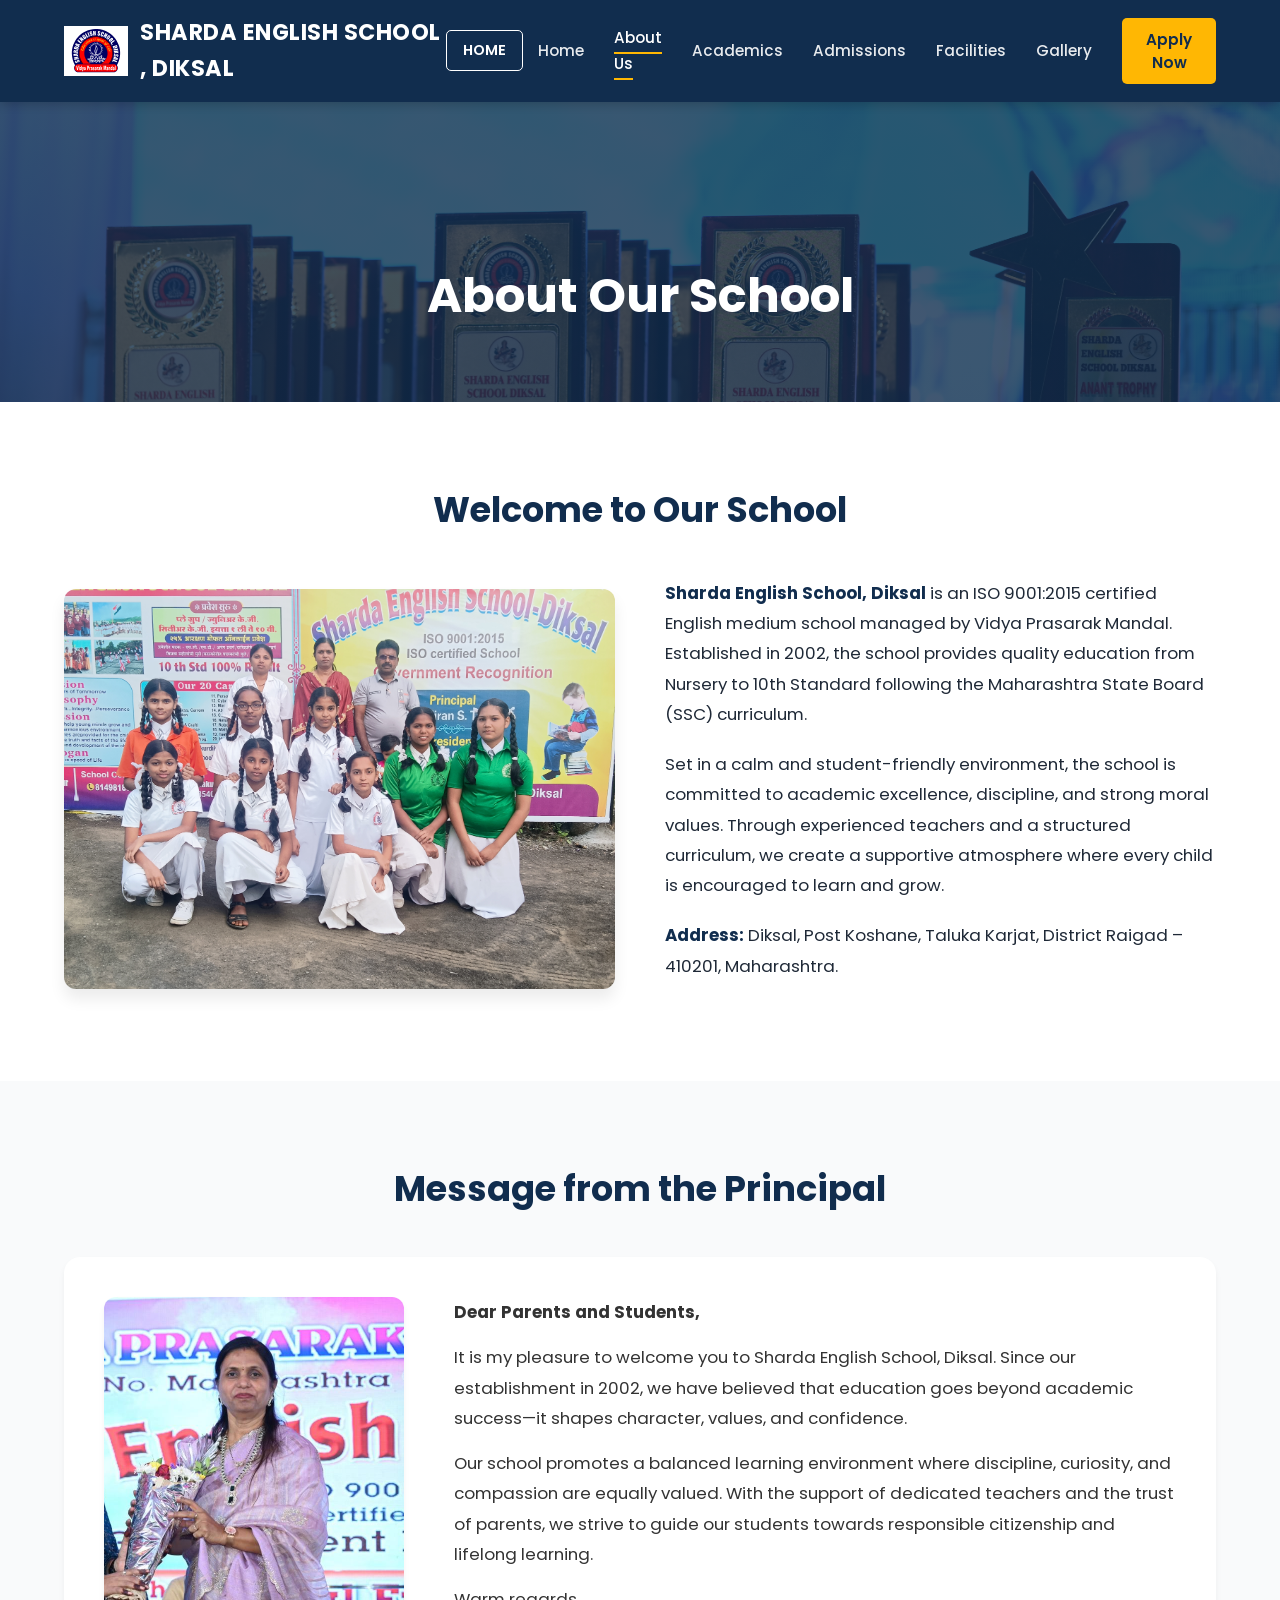
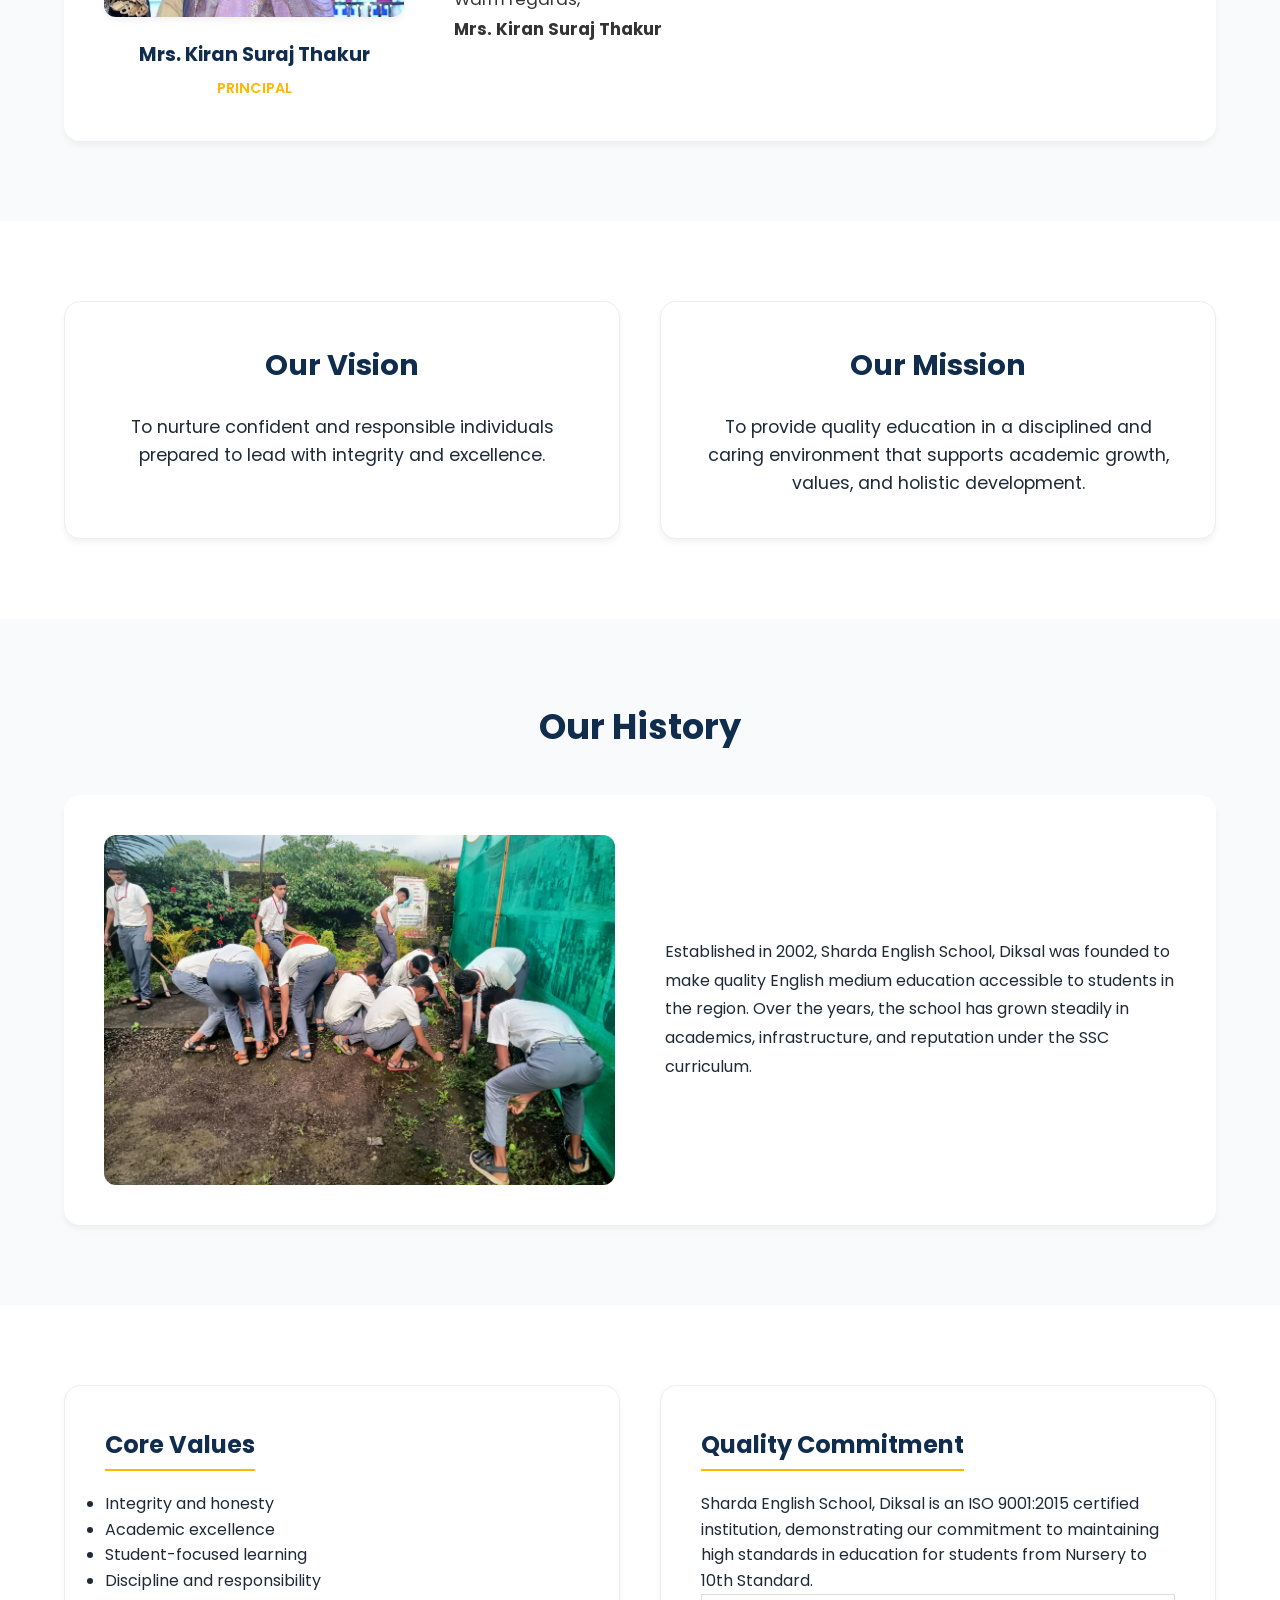
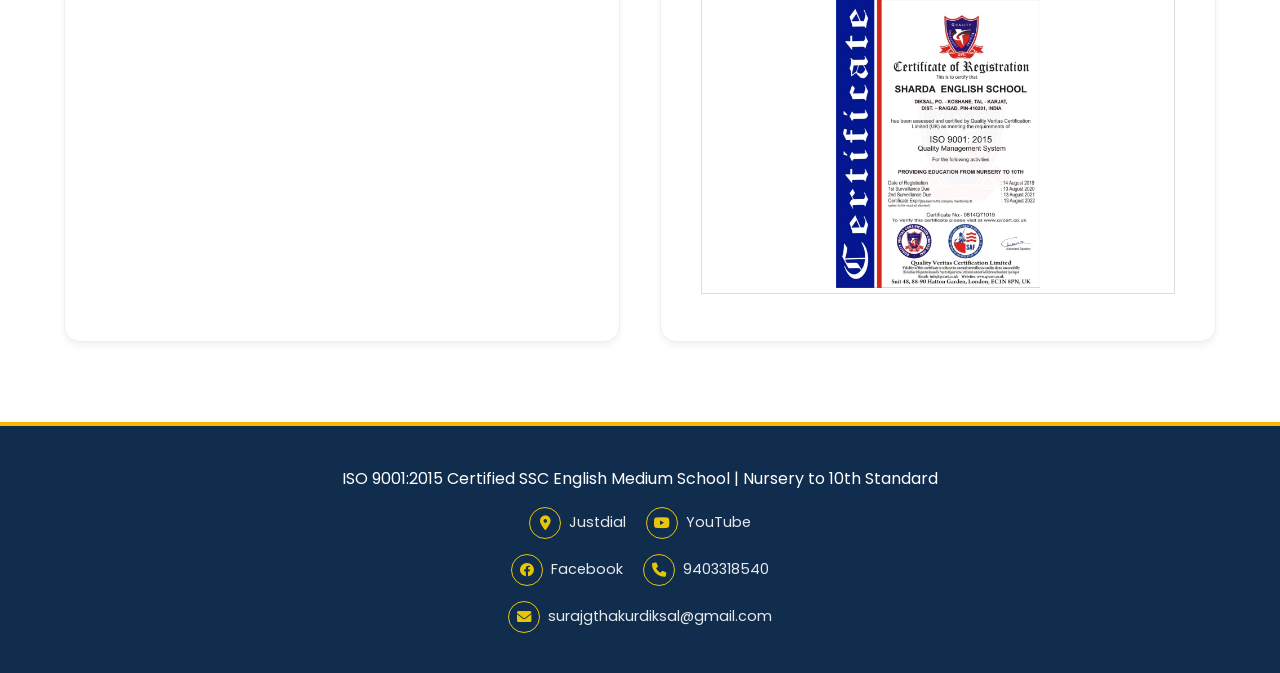
<file: about.html>
<!DOCTYPE html>
<html lang="en">

<head>
  <meta charset="UTF-8">
  <title>About Us | School Name</title>
  <meta name="viewport" content="width=device-width, initial-scale=1.0">

  <link href="https://fonts.googleapis.com/css2?family=Poppins:wght@300;400;500;600;700&display=swap" rel="stylesheet">
  <link rel="stylesheet" href="https://cdnjs.cloudflare.com/ajax/libs/font-awesome/6.0.0/css/all.min.css">
  <link rel="stylesheet" href="css/main.css">
  <link rel="stylesheet" href="css/about.css">
</head>

<body>

  <!-- NAVBAR -->
  <header class="navbar">
    <div class="nav-container">
      <a href="index.html" class="logo-container">
        <img src="images/schoollogo.svg" alt="Sharda English School Diksal" class="school-logo">
        <span>Sharda English School , Diksal</span>
      </a>

      <a href="index.html" class="mobile-home-btn" style="color:white; padding: left 10px; " ;>HOME</a>
      <button class="hamburger" onclick="toggleMenu()">☰</button>

      <ul class="nav-links">
        <li><a href="index.html">Home</a></li>
        <li><a href="about.html" class="active">About Us</a></li>
        <li><a href="index.html#academics">Academics</a></li>
        <li><a href="index.html#admissions">Admissions</a></li>
        <li><a href="index.html#facilities">Facilities</a></li>
        <li><a href="index.html#gallery">Gallery</a></li>
        <li><button class="apply-btn">Apply Now</button></li>
      </ul>
    </div>
  </header>

  <!-- HERO -->
  <section class="hero">
    <div class="hero-overlay"></div>
    <div class="hero-content">
      <h1>About Our School</h1>
      <!-- <p>Home / About Us</p> -->
    </div>
  </section>

  <!-- WELCOME -->
  <section class="welcome">
    <h2>Welcome to Our School</h2>

    <div class="welcome-box">
      <img src="images/welcome-students.jpg" alt="Students">
      <div class="welcome-text">
        <p><strong>Sharda English School, Diksal</strong> is an ISO 9001:2015 certified English medium school managed by
          Vidya Prasarak Mandal. Established in 2002, the school provides quality education from Nursery to 10th
          Standard following the Maharashtra State Board (SSC) curriculum.</p>

        <p>Set in a calm and student-friendly environment, the school is committed to academic excellence, discipline,
          and strong moral values. Through experienced teachers and a structured curriculum, we create a supportive
          atmosphere where every child is encouraged to learn and grow.</p>

        <p><strong>Address:</strong> Diksal, Post Koshane, Taluka Karjat, District Raigad – 410201, Maharashtra.</p>
      </div>
    </div>
  </section>

  <!-- PRINCIPAL MESSAGE -->
  <section class="principal">
    <h2>Message from the Principal</h2>

    <div class="principal-box">
      <div class="principal-card">
        <img src="images/principal-new.png" alt="Principal">
        <h4>Mrs. Kiran Suraj Thakur</h4>
        <span>Principal</span>
      </div>

      <div class="principal-text">
        <p><strong>Dear Parents and Students,</strong></p>
        <p>It is my pleasure to welcome you to Sharda English School, Diksal. Since our establishment in 2002, we have
          believed that education goes beyond academic success—it shapes character, values, and confidence.</p>
        <p>Our school promotes a balanced learning environment where discipline, curiosity, and compassion are equally
          valued. With the support of dedicated teachers and the trust of parents, we strive to guide our students
          towards responsible citizenship and lifelong learning.</p>
        <p style="margin-top: 15px;">Warm regards,<br><strong>Mrs. Kiran Suraj Thakur</strong></p>
      </div>
    </div>
  </section>

  <!-- VISION & MISSION -->
  <section class="vision-mission">
    <div class="vm">
      <h3>Our Vision</h3>
      <p>To nurture confident and responsible individuals prepared to lead with integrity and excellence.</p>
    </div>

    <div class="vm">
      <h3>Our Mission</h3>
      <p>To provide quality education in a disciplined and caring environment that supports academic growth, values, and
        holistic development.</p>
    </div>
  </section>

  <!-- HISTORY -->
  <section class="history">
    <h2>Our History</h2>

    <div class="history-box">
      <img src="images/school-building.jpg">
      <p style="line-height: 1.8; color: var(--text-dark);">Established in 2002, Sharda English School, Diksal was
        founded to make quality English medium education accessible to students in the region. Over the years, the
        school has grown steadily in academics, infrastructure, and reputation under the SSC curriculum.</p>
    </div>
  </section>

  <!-- CORE VALUES & AWARDS -->
  <section class="bottom">
    <div class="core">
      <h3>Core Values</h3>
      <ul>
        <li>Integrity and honesty</li>
        <li>Academic excellence</li>
        <li>Student-focused learning</li>
        <li>Discipline and responsibility</li>
      </ul>
    </div>

    <div class="awards">
      <h3>Quality Commitment</h3>
      <p>Sharda English School, Diksal is an ISO 9001:2015 certified institution, demonstrating our commitment to
        maintaining high standards in education for students from Nursery to 10th Standard.</p>
      <img src="images/iso_certificate.jpg" alt="ISO 9001:2015 Certificate"
        style="max-width: 100%; border: 1px solid #ddd; padding: 5px;">
    </div>
  </section>

  <!-- FOOTER -->
  <footer class="footer">
    <div class="footer-content">
      <p>ISO 9001:2015 Certified SSC English Medium School | Nursery to 10th Standard</p>
      <div class="footer-links">
        <div class="footer-row">
          <a href="https://jsdl.in/RSL-JII1770039966" target="_blank"><i class="fas fa-map-marker-alt"></i> Justdial</a>
          <a href="https://youtube.com/@shardaenglishschool8920?si=-Byb9nrodsXPXtr6" target="_blank"><i
              class="fab fa-youtube"></i> YouTube</a>
        </div>
        <div class="footer-row">
          <a href="https://www.facebook.com/suraj.thakur.444874?locale=en_GB" target="_blank"><i
              class="fab fa-facebook"></i> Facebook</a>
          <a href="tel:9403318540"><i class="fas fa-phone"></i> 9403318540</a>
        </div>
        <div class="footer-row">
          <a href="mailto:surajgthakurdiksal@gmail.com"><i class="fas fa-envelope"></i> surajgthakurdiksal@gmail.com</a>
        </div>
      </div>
    </div>
  </footer>

  <script src="js/main.js"></script>
</body>

</html>
</file>
<file: css/main.css>
/* =========================================
   msg: Premium School Template Redesign
   ========================================= */

:root {
  /* COLORS */
  --primary: #112d4e;
  /* Deep Navy Blue */
  --accent: #ffb703;
  /* Golden Yellow */
  --accent-hover: #e0a302;
  --secondary: #3f72af;
  /* Lighter Blue */
  --text-dark: #1f2937;
  --text-light: #6b7280;
  --bg-light: #f9fafb;
  --white: #ffffff;

  /* SHADOWS */
  --shadow-sm: 0 4px 6px rgba(0, 0, 0, 0.05);
  --shadow-md: 0 10px 15px rgba(0, 0, 0, 0.08);

  /* SPACING */
  --container-width: 90%;
  --max-width: 1200px;
}

* {
  margin: 0;
  padding: 0;
  box-sizing: border-box;
  font-family: 'Poppins', sans-serif;
}

body {
  background: var(--white);
  color: var(--text-dark);
  line-height: 1.6;
}

/* NAVBAR */
/* =========================================
   NAVBAR
   ========================================= */
.navbar {
  background: var(--primary);
  padding: 15px 0;
  position: sticky;
  top: 0;
  z-index: 1000;
  box-shadow: 0 2px 10px rgba(0, 0, 0, 0.2);
}

.nav-container {
  width: var(--container-width);
  max-width: var(--max-width);
  margin: auto;
  display: flex;
  justify-content: space-between;
  align-items: center;
}

/* Logo & Links */
.logo-container {
  display: flex;
  align-items: center;
  text-decoration: none;
  color: var(--white);
  gap: 12px;
}

.logo-container span {
  font-size: 1.4rem;
  font-weight: 700;
  text-transform: uppercase;
  letter-spacing: 0.5px;
}

.school-logo {
  height: 50px;
  width: auto;
  object-fit: contain;
}

.nav-links {
  list-style: none;
  display: flex;
  gap: 30px;
  align-items: center;
}

.nav-links a {
  text-decoration: none;
  color: rgba(255, 255, 255, 0.9);
  font-weight: 500;
  font-size: 0.95rem;
  transition: all 0.3s;
  padding-bottom: 4px;
  border-bottom: 2px solid transparent;
}

.nav-links a:hover,
.nav-links a.active {
  color: var(--white);
  border-bottom-color: var(--accent);
  opacity: 1;
}

.apply-btn {
  background: var(--accent);
  color: var(--primary);
  border: none;
  padding: 10px 24px;
  border-radius: 5px;
  font-weight: 600;
  font-size: 0.95rem;
  cursor: pointer;
  transition: background 0.3s;
}

.apply-btn:hover {
  background: var(--accent-hover);
}

/* ===== UPDATED HERO SECTION ===== */
/* =========================================
   HERO SECTION
   ========================================= */
.hero {
  position: relative;
  width: 100%;
  height: 85vh;
  display: flex;
  align-items: center;
  justify-content: center;
  text-align: center;
  color: var(--white);
  background:
    linear-gradient(rgba(17, 45, 78, 0.7), rgba(17, 45, 78, 0.6)),
    url("../images/hero-bg.jpg");
  background-size: cover;
  background-position: center 30%;
  background-repeat: no-repeat;
}

.hero-content {
  width: 90%;
  max-width: 900px;
  z-index: 2;
}

.hero-text h1 {
  font-size: 3.5rem;
  line-height: 1.2;
  margin-bottom: 20px;
  font-weight: 700;
  text-shadow: 0 2px 10px rgba(0, 0, 0, 0.5);
}

.hero-text p {
  font-size: 1.25rem;
  margin-bottom: 30px;
  opacity: 0.95;
  font-weight: 300;
}

.hero-actions {
  display: flex;
  gap: 20px;
  justify-content: center;
}

/* BUTTONS */
.primary-btn {
  background: var(--accent);
  color: var(--primary);
  padding: 14px 30px;
  border: none;
  border-radius: 5px;
  font-weight: 600;
  cursor: pointer;
  font-size: 1rem;
  transition: transform 0.2s;
}

.primary-btn:hover {
  transform: translateY(-2px);
}

.secondary-btn {
  background: transparent;
  color: var(--white);
  padding: 14px 30px;
  border: 2px solid var(--white);
  border-radius: 5px;
  font-weight: 600;
  cursor: pointer;
  font-size: 1rem;
  transition: background 0.3s;
}

.secondary-btn:hover {
  background: rgba(255, 255, 255, 0.1);
}

/* HIGHLIGHTS */
/* HIGHLIGHTS */
.highlights {
  background: var(--white);
  display: flex;
  justify-content: center;
  gap: 50px;
  padding: 25px 0;
  border-bottom: 1px solid #e5e7eb;
}

.highlight-item {
  font-weight: 600;
  color: var(--primary);
  display: flex;
  align-items: center;
  gap: 8px;
  font-size: 0.95rem;
}

/* =========================================
   ABOUT ("About Our School" Redesign)
   ========================================= */
.about {
  padding: 80px 0;
  background: var(--white);
}

.about-card {
  width: var(--container-width);
  max-width: var(--max-width);
  margin: auto;
  box-shadow: none;
  background: transparent;
  display: grid;
  grid-template-columns: 1fr 1fr;
  gap: 50px;
  align-items: center;
}

/* Image Reset */
.about-card img {
  width: 100%;
  height: 400px;
  object-fit: cover;
  border-radius: 12px;
  box-shadow: var(--shadow-md);
}

.about-text {
  padding: 0;
}

.about-text h2 {
  color: var(--primary);
  font-size: 2.2rem;
  margin-bottom: 20px;
  position: relative;
  display: inline-block;
}

.about-text h2::after {
  content: '';
  display: block;
  width: 60px;
  height: 4px;
  background: var(--accent);
  margin-top: 8px;
  border-radius: 2px;
}

.about-text ul {
  list-style: none;
  padding: 0;
  margin: 25px 0;
}

.about-text ul li {
  position: relative;
  padding-left: 25px;
  margin-bottom: 12px;
  color: var(--text-dark);
}

.about-text ul li::before {
  content: '•';
  color: var(--accent);
  font-weight: bold;
  font-size: 1.5rem;
  position: absolute;
  left: 0;
  top: -5px;
}

.primary-btn.small {
  padding: 10px 24px;
  font-size: 0.9rem;
}

/* ACADEMICS */
/* ACADEMICS */
.academics {
  text-align: center;
  padding: 80px 0;
  background: var(--bg-light);
}

.academics h2 {
  color: var(--primary);
  margin-bottom: 40px;
  font-size: 2.2rem;
  font-weight: 700;
}

.academic-grid {
  width: var(--container-width);
  max-width: var(--max-width);
  margin: auto;
  display: grid;
  grid-template-columns: repeat(auto-fit, minmax(300px, 1fr));
  gap: 30px;
}

.academic-card {
  background: var(--white);
  border-radius: 16px;
  overflow: hidden;
  box-shadow: var(--shadow-sm);
  transition: transform 0.3s, box-shadow 0.3s;
  border: 1px solid #eee;
  display: flex;
  flex-direction: column;
}

.academic-card:hover {
  transform: translateY(-5px);
  box-shadow: var(--shadow-md);
}

/* Colored Headers for Cards */
.card-header {
  padding: 20px;
  color: var(--white);
  text-align: left;
}

.card-header h3 {
  font-size: 1.4rem;
  margin-bottom: 5px;
}

.card-header p {
  opacity: 0.9;
  font-size: 0.9rem;
  font-weight: 500;
}

/* Background Image Cards (No Overlay/Effect) */
.academic-card {
  position: relative;
  overflow: hidden;
  color: var(--text-dark);
  border: 1px solid #e5e7eb;
  background: #fff;
  border-radius: 12px;
  box-shadow: 0 4px 6px -1px rgba(0, 0, 0, 0.1), 0 2px 4px -1px rgba(0, 0, 0, 0.06);
  /* Grey Shadow */
  display: flex;
  flex-direction: column;
}

/* Ensure text is white */
.academic-card h3,
.academic-card p,
.academic-card li {
  color: var(--text-dark) !important;
  text-shadow: none;
}

/* Remove solid headers */
.green-header,
.orange-header,
.blue-header,
.yellow-header {
  background: transparent !important;
  border-bottom: none;
}

/* Specific images directly on card */
/* Specific colors for text-only style */
/* Specific colors removed for white card style */
.card-preprimary,
.card-primary,
.card-middle,
.card-secondary {
  background: #fff;
  border-color: #e5e7eb;
}

/* Replaced Yellow with Blue for template match */

.card-body {
  padding: 15px;
  text-align: left;
  flex-grow: 1;
  display: flex;
  flex-direction: column;
}

.card-body ul {
  list-style: none;
  padding: 0;
  margin-bottom: 20px;
  flex-grow: 1;
}

.card-body li {
  margin-bottom: 10px;
  padding-left: 20px;
  position: relative;
  font-size: 0.95rem;
  color: var(--text-dark);
}

.card-body li::before {
  content: '•';
  color: var(--secondary);
  font-weight: bold;
  position: absolute;
  left: 0;
}

.card-btn {
  width: 100%;
  padding: 12px;
  background: var(--primary);
  margin-top: auto;
  /* Push to bottom */
  color: var(--white);
  border: none;
  border-radius: 6px;
  font-weight: 600;
  cursor: pointer;
  transition: background 0.3s;
}

.card-btn:hover {
  background: #0d2138;
}

/* FACILITIES */
.facilities {
  padding: 80px 0;
  background: var(--white);
  text-align: center;
}

.facilities h2 {
  color: var(--primary);
  margin-bottom: 40px;
  font-size: 2.2rem;
}

.facility-grid {
  width: var(--container-width);
  max-width: var(--max-width);
  margin: auto;
  display: grid;
  grid-template-columns: repeat(auto-fit, minmax(300px, 1fr));
  gap: 30px;
}

.facility-card {
  background: var(--white);
  padding: 15px;
  border-radius: 12px;
  border: 1px solid #f0f0f0;
  box-shadow: var(--shadow-sm);
  transition: transform 0.3s;
  text-align: center;
}

.facility-card:hover {
  transform: translateY(-5px);
  box-shadow: var(--shadow-md);
  border-color: var(--accent);
}

.facility-card img {
  width: 100%;
  height: 200px;
  /* Fixed height for uniformity */
  object-fit: cover;
  /* Crop to fit */
  border-radius: 8px;
  margin-bottom: 15px;
}

.facility-card h3 {
  font-size: 1.1rem;
  color: var(--primary);
  margin-bottom: 5px;
}

/* ADMISSION BANNER */
.admission-banner {
  background: linear-gradient(90deg, #ffc107, #ffca2c);
  /* Golden Gradient */
  text-align: center;
  padding: 60px 20px;
  margin: 0;
  /* Full width band */
}

.admission-banner h2 {
  color: var(--primary);
  font-size: 2rem;
  margin-bottom: 15px;
}

.admission-banner p {
  color: #3e2c00;
  font-weight: 500;
  margin-bottom: 25px;
}

.banner-actions {
  display: flex;
  justify-content: center;
  gap: 20px;
}

.banner-btn-primary {
  background: var(--primary);
  color: var(--white);
  padding: 12px 30px;
  border: none;
  border-radius: 6px;
  font-weight: 600;
  cursor: pointer;
}

.banner-btn-secondary {
  background: var(--white);
  color: var(--primary);
  padding: 12px 30px;
  border: none;
  border-radius: 6px;
  font-weight: 600;
  cursor: pointer;
}

/* EVENTS */
.events {
  padding: 80px 0;
  background: var(--bg-light);
  text-align: center;
}

.events h2 {
  color: var(--primary);
  margin-bottom: 40px;
  font-size: 2.2rem;
}

.event-grid {
  width: var(--container-width);
  max-width: var(--max-width);
  margin: 30px auto;
  display: grid;
  grid-template-columns: repeat(auto-fit, minmax(300px, 1fr));
  gap: 30px;
}

.event-grid img {
  width: 100%;
  height: 220px;
  object-fit: cover;
  border-radius: 12px;
  box-shadow: var(--shadow-md);
  transition: transform 0.3s;
}

.event-grid img:hover {
  transform: scale(1.02);
}

/* LOCATION & VIDEO SECTION */
.location-video-section {
  padding: 80px 0;
  background: var(--bg-light);
}

.lv-container {
  width: var(--container-width);
  max-width: var(--max-width);
  margin: auto;
  display: grid;
  grid-template-columns: 1fr 1fr;
  gap: 50px;
}

.lv-box {
  background: var(--white);
  padding: 30px;
  border-radius: 16px;
  box-shadow: var(--shadow-sm);
  text-align: center;
}

.lv-box h2 {
  color: var(--primary);
  margin-bottom: 20px;
  font-size: 2rem;
}

.video-wrapper,
.map-wrapper {
  position: relative;
  width: 100%;
  height: 0;
  padding-bottom: 56.25%;
  /* 16:9 Aspect Ratio */
  overflow: hidden;
  border-radius: 12px;
  margin-bottom: 20px;
  box-shadow: var(--shadow-sm);
}

.video-wrapper iframe,
.map-wrapper iframe {
  position: absolute;
  top: 0;
  left: 0;
  width: 100%;
  height: 100%;
}

.lv-box p {
  color: var(--text-dark);
}

.location-details {
  text-align: left;
  margin-top: 15px;
  padding: 15px;
  background: #f8fafc;
  border-radius: 8px;
  border-left: 4px solid var(--accent);
}

.location-details p {
  margin-bottom: 5px;
}

@media(max-width: 900px) {
  .lv-container {
    grid-template-columns: 1fr;
  }
}

/* FOOTER */
.footer {
  background: var(--primary);
  color: var(--white);
  text-align: center;
  padding: 40px 20px;
  margin-top: 0;
  border-top: 4px solid var(--accent);
}

.footer-links {
  display: flex;
  flex-direction: column;
  gap: 15px;
  margin-top: 15px;
  align-items: center;
}

.footer-row {
  display: flex;
  gap: 20px;
  justify-content: center;
  flex-wrap: wrap;
}

.footer-links a {
  color: var(--white);
  text-decoration: none;
  font-size: 0.9rem;
  display: flex;
  align-items: center;
  gap: 8px;
  opacity: 0.9;
  transition: opacity 0.3s;
}

.footer-links a:hover {
  opacity: 1;
  text-decoration: none;
}

.footer-links i {
  display: inline-flex;
  align-items: center;
  justify-content: center;
  width: 32px;
  height: 32px;
  border: 1px solid #ffd700;
  /* Yellow Border */
  border-radius: 50%;
  /* Circular */
  color: #ffd700;
  /* Yellow Icon */
  font-size: 0.9rem;
  transition: all 0.3s ease;
}

.footer-links a:hover i {
  background: #ffd700;
  color: var(--primary);
  /* Text color on hover */
}



/* =========================================
   RESPONSIVE STYLES
   ========================================= */
@media (max-width: 900px) {
  .hero-text h1 {
    font-size: 2.8rem;
  }

  .lv-container {
    grid-template-columns: 1fr;
  }
}

@media (max-width: 768px) {

  /* Navbar */
  /* Navbar */
  .hamburger {
    display: none;
  }

  .nav-links {
    display: flex;
    /* Always visible */
    position: static;
    /* In flow */
    flex-direction: row;
    /* Horizontal */
    width: auto;
    background: transparent;
    padding: 0;
    box-shadow: none;
    gap: 0;
  }

  /* Remove absolute positioning logic */
  .nav-links.show {
    display: flex;
  }

  .nav-links li {
    margin: 15px 0;
    width: 100%;
  }

  /* Hide all links except About Us on mobile */
  .nav-links li:not(.nav-about) {
    display: none;
  }

  /* Force About Us to be visible */
  .nav-links li.nav-about {
    display: block !important;
  }

  .nav-links a {
    display: block;
    width: auto;
    padding: 10px;
    color: var(--white);
    white-space: nowrap;
    /* Prevent separate lines */
  }

  /* Highlights: Show only first item (SSC Board) */
  .highlights .highlight-item:nth-child(n+2) {
    display: none;
  }

  /* Adjust Logo Text for Mobile */
  .logo-container span {
    font-size: 0.9rem;
    line-height: 1.2;
    max-width: 150px;
  }

  .school-logo {
    height: 40px;
  }

  /* Hero */
  .hero {
    height: auto;
    min-height: 60vh;
    padding: 80px 0;
    background-position: center;
  }

  .hero-text h1 {
    font-size: 2.2rem;
  }

  .hero-text p {
    font-size: 1rem;
  }

  .hero-actions {
    flex-direction: column;
    gap: 15px;
    padding: 0 20px;
  }

  /* Sections Global */
  .about,
  .academics,
  .facilities,
  .events,
  .location-video-section {
    padding: 50px 0;
  }

  /* Grids */
  .about-card,
  .detail-box,
  .process,
  .admission-banner .banner-actions {
    grid-template-columns: 1fr;
    flex-direction: column;
    text-align: center;
  }

  .about-card {
    display: flex;
    flex-direction: column;
    gap: 30px;
  }

  .about-text h2::after {
    margin: 8px auto 0;
    /* Center the underline */
  }

  /* Highlights Strip */
  .highlights {
    flex-direction: column;
    align-items: center;
    gap: 20px;
    padding: 30px 20px;
    text-align: center;
  }

  /* Admission Banner */
  .admission-banner h2 {
    font-size: 1.6rem;
  }

  .banner-actions {
    flex-direction: column;
    gap: 15px;
    align-items: center;
  }

  .banner-btn-primary,
  .banner-btn-secondary {
    width: 100%;
    max-width: 300px;
  }

  /* Footer */
  .footer {
    padding: 30px 15px;
  }
}

@media (max-width: 480px) {
  .hero-text h1 {
    font-size: 1.8rem;
  }

  .section-title {
    font-size: 1.8rem;
  }

  /* Facilities Carousel */
  /* Facilities Carousel */
  .facility-grid {
    display: flex;
    overflow-x: auto;
    scroll-snap-type: x mandatory;
    scroll-behavior: smooth;
    gap: 0;
    /* No gap for single card view */
    padding: 20px 0;
    -webkit-overflow-scrolling: touch;
    scrollbar-width: none;
  }

  .facility-grid::-webkit-scrollbar {
    display: none;
  }

  .facility-card {
    min-width: 100%;
    /* One card at a time */
    scroll-snap-align: center;
    flex-shrink: 0;
    margin: 0;
    box-sizing: border-box;
    /* Ensure padding is included */
    /* Padding is inherited from main style (15px) */
    height: 100%;
    /* Force uniform height */
    display: flex;
    flex-direction: column;
  }

  /* Adjust text for smaller screens */
  .facility-card h3 {
    font-size: 1rem;
    margin-top: auto;
    /* Push to bottom if needed, or just standard spacing */
    padding-top: 10px;
  }


  /* Carousel Dots */
  .carousel-dots {
    display: none;
    justify-content: center;
    gap: 8px;
    margin-top: 15px;
  }

  .carousel-dots .dot {
    width: 8px;
    height: 8px;
    background: #ccc;
    border-radius: 50%;
    cursor: pointer;
    transition: background 0.3s;
  }

  .carousel-dots .dot.active {
    background: var(--primary);
  }

  /* Show dots on mobile */
  @media (max-width: 768px) {
    .carousel-dots {
      display: flex;
    }
  }

  .facility-grid,
  .academic-grid,
  .event-grid {
    grid-template-columns: 1fr;
  }
}

@media (max-width: 768px) {

  /* Limit Events to 3 on mobile */
  .event-grid img:nth-child(n+4) {
    display: none;
  }
}


/* HAMBURGER MENU */
.hamburger {
  display: none;
  background: transparent;
  border: none;
  color: white;
  font-size: 2rem;
  cursor: pointer;
  margin-left: auto;
  /* Push to right if needed */
}

/* =========================================
   MERGED STYLES FROM academics.css
   ========================================= */

/* .hero removed to avoid conflict with main hero */
/* .navbar removed */

.cards {
  display: flex;
  gap: 20px;
  padding: 50px;
  flex-wrap: wrap;
  /* Added for responsiveness */
  justify-content: center;
}

.card {
  background: white;
  padding: 25px;
  border-radius: 12px;
  width: 300px;
  /* Fixed width for better grid */
  flex-grow: 1;
  max-width: 350px;
  box-shadow: 0 10px 25px rgba(0, 0, 0, .1);
}

.green {
  border-top: 6px solid #2a9d8f;
}

.yellow {
  border-top: 6px solid #f4a261;
}

.orange {
  border-top: 6px solid #e76f51;
}

.card button {
  margin-top: 15px;
  background: #1e4fa1;
  color: white;
  border: none;
  padding: 8px;
  border-radius: 6px;
  cursor: pointer;
}

.detail {
  padding: 50px 0;
  width: 90%;
  margin: auto;
}

.detail-box {
  display: flex;
  justify-content: space-between;
  background: white;
  padding: 30px;
  border-radius: 12px;
  gap: 20px;
  align-items: center;
  box-shadow: 0 5px 15px rgba(0, 0, 0, 0.05);
  /* Added consistent shadow */
}

.detail-box img {
  width: 40%;
  height: 250px;
  object-fit: cover;
  border-radius: 10px;
}

@media(max-width: 768px) {
  .detail-box {
    flex-direction: column;
    text-align: center;
  }

  .detail-box img {
    width: 100%;
    margin-top: 20px;
  }
}

.cta {
  background: linear-gradient(to right, #5f8fd3, #9dc5ec);
  display: flex;
  padding: 50px;
  color: white;
  justify-content: space-between;
  align-items: center;
  border-radius: 12px;
  width: 90%;
  margin: 40px auto;
}

.cta button {
  margin-right: 10px;
  padding: 10px 16px;
  border-radius: 6px;
  border: none;
  cursor: pointer;
}

.outline {
  background: transparent;
  border: 2px solid white;
  color: white;
}

/* =========================================
   MERGED STYLES FROM admission.css
   ========================================= */

/* Variables scoped to admissions section effectively by direct usage */
:root {
  --blue: #1f4fa3;
  --blue-dark: #163b7a;
  --blue-light: #2f6fd1;
  /* --yellow conflict with main? main uses hex directly. Safe to keep. */
  --yellow-adm: #f5c26b;
  /* Renamed to avoid potential conflict */
  --bg: #eef3fb;
  /* Match main body bg */
  --card: #ffffff;
  --text: #1f2937;
  --muted: #6b7280;
  --shadow: 0 14px 35px rgba(0, 0, 0, .12);
  --radius: 16px;
}

/* .hero removed */

.admission-section {
  padding: 0 0 50px 0;
}

.open-strip {
  background: linear-gradient(180deg, #ffe2a8, #f8c873);
  text-align: center;
  padding: 40px 16px;
  margin-bottom: 40px;
}

.open-strip h2 {
  font-size: 26px;
  font-weight: 700;
  color: #1b2a4a;
  margin-bottom: 10px;
}

.open-strip p {
  margin: 8px 0 18px;
  font-size: 14px;
}

.btn-blue {
  background: var(--blue);
  color: #fff;
  border: none;
  padding: 10px 20px;
  border-radius: 6px;
  font-weight: 600;
  cursor: pointer;
}

.btn-white {
  background: #fff;
  color: var(--blue);
  border: none;
  padding: 10px 20px;
  border-radius: 6px;
  font-weight: 600;
  cursor: pointer;
}

.section-title {
  font-size: 22px;
  font-weight: 600;
  color: var(--blue);
  text-align: center;
  margin-top: 40px;
}

.section-sub {
  font-size: 13px;
  color: var(--muted);
  margin-bottom: 28px;
  text-align: center;
}

.process {
  display: grid;
  grid-template-columns: repeat(auto-fit, minmax(150px, 1fr));
  gap: 18px;
  width: 90%;
  margin: auto;
}

.step {
  background: #fff;
  padding: 18px 12px;
  border-radius: 14px;
  text-align: center;
  box-shadow: var(--shadow);
}

.step-circle {
  width: 56px;
  height: 56px;
  border-radius: 50%;
  background: #f4f7fb;
  margin: 0 auto 10px;
  display: flex;
  align-items: center;
  justify-content: center;
  font-weight: 700;
}

.step.active .step-circle {
  background: #ffd066;
}

.criteria {
  background: #fff;
  border-radius: var(--radius);
  padding: 30px;
  display: grid;
  grid-template-columns: repeat(auto-fit, minmax(250px, 1fr));
  gap: 26px;
  box-shadow: var(--shadow);
  width: 90%;
  margin: auto;
}

.criteria-actions {
  grid-column: 1/-1;
  display: flex;
  justify-content: center;
  gap: 20px;
}

.faq-btn {
  display: block;
  margin: 30px auto;
  padding: 10px 20px;
  background: transparent;
  border: 1px solid var(--secondary);
  border-radius: 6px;
  color: var(--secondary);
  cursor: pointer;
}

/* Mobile Home Button (About Page) */
.mobile-home-btn {
  display: block;
  margin-left: auto;
  /* Push to right */
  margin-right: 15px;
  background: transparent;
  /* Same as header */
  color: var(--white);
  /* White Text */
  border: 1px solid var(--white);
  /* White Border */
  font-size: 0.9rem;
  font-weight: 600;
  text-decoration: none;
  padding: 8px 16px;
  border-radius: 5px;
  transition: all 0.3s;
}

.mobile-home-btn:hover {
  background: rgba(255, 255, 255, 0.1);
  transform: translateY(-1px);
}

@media(max-width: 768px) {
  .mobile-home-btn {
    display: block;
    margin-right: 10px;
    font-size: 0.85rem;
    padding: 6px 12px;
  }
}

/* Sticky Admission Marquee */
.sticky-marquee {
  position: -webkit-sticky;
  position: sticky;
  /* Matched to approx header height + buffer */
  top: 85px;
  background-color: #ffd700;
  /* Bright Yellow */
  color: #000;
  padding: 10px 0;
  font-weight: bold;
  font-size: 1rem;
  z-index: 998;
  /* Under navbar (1000) but above content */
  box-shadow: 0 4px 6px rgba(0, 0, 0, 0.1);
  width: 100%;
}

@media (max-width: 768px) {
  .sticky-marquee {
    top: 105px;
    /* Adjust for mobile header */
    font-size: 0.9rem;
    padding: 8px 0;
  }
}


/* =========================================
   GALLERY SECTION (Homepage)
   ========================================= */
.gallery-section {
  padding: 80px 0;
  background: var(--bg-light);
  text-align: center;
}

.gallery-section h2 {
  color: var(--primary);
  font-size: 2.2rem;
  font-weight: 700;
  margin-bottom: 10px;
}

.gallery-subtext {
  color: var(--text-light);
  font-size: 1rem;
  margin-bottom: 40px;
}

.gallery-rotate-grid {
  width: var(--container-width);
  max-width: 700px;
  margin: 0 auto 30px;
  display: grid;
  grid-template-columns: repeat(2, 1fr);
  gap: 10px;
}@media (min-width: 600px) {
  .gallery-rotate-grid {
    grid-template-columns: repeat(3, 1fr);
    gap: 20px;
  }
}

.gallery-rotate-item img {
  width: 100%;
  aspect-ratio: 4/3;
  object-fit: cover;
  border-radius: 12px;
  display: block;
  box-shadow: var(--shadow-md);
  opacity: 1;
  transition: opacity 0.4s ease;
}

.gallery-cta {
  margin-top: 10px;
}

.btn-view-all {
  display: inline-block;
  padding: 12px 30px;
  background: var(--primary);
  color: var(--white);
  border-radius: 6px;
  text-decoration: none;
  font-weight: 600;
  font-size: 0.95rem;
  transition: background 0.3s, transform 0.2s;
}

.btn-view-all:hover {
  background: var(--secondary);
  transform: translateY(-2px);
}

/* =========================================
   GALLERY PAGE (gallery.html)
   ========================================= */
.gallery-page {
  max-width: 960px;
  margin: 0 auto;
  padding: 80px 16px 60px;
}

.gallery-page-header {
  text-align: center;
  margin-bottom: 36px;
}

.gallery-page-header h1 {
  font-size: 2.2rem;
  color: var(--primary);
  font-weight: 700;
}

.gallery-page-header h1::after {
  content: '';
  display: block;
  width: 60px;
  height: 4px;
  background: var(--accent);
  margin: 10px auto 0;
  border-radius: 2px;
}

.gallery-page-header p {
  color: var(--text-light);
  margin-top: 10px;
  font-size: 1rem;
}

.gallery-grid {
  display: grid;
  grid-template-columns: repeat(2, 1fr);
  gap: 12px;
}

.gallery-grid-item img {
  width: 100%;
  aspect-ratio: 1;
  object-fit: cover;
  border-radius: 10px;
  display: block;
  cursor: pointer;
  transition: opacity 0.2s, transform 0.2s;
  box-shadow: var(--shadow-sm);
}

.gallery-grid-item img:hover {
  opacity: 0.88;
  transform: scale(1.01);
}

.gallery-page-loading {
  grid-column: 1 / -1;
  text-align: center;
  padding: 60px 20px;
  color: var(--text-light);
  font-size: 1rem;
}

/* Lightbox */
.lightbox {
  display: none;
  position: fixed;
  inset: 0;
  background: rgba(0, 0, 0, 0.92);
  z-index: 9999;
  align-items: center;
  justify-content: center;
}

.lightbox.active {
  display: flex;
}

.lightbox-img {
  max-width: 92vw;
  max-height: 85vh;
  border-radius: 8px;
  object-fit: contain;
}

.lightbox-close {
  position: absolute;
  top: 16px;
  right: 20px;
  background: none;
  border: none;
  color: var(--white);
  font-size: 28px;
  cursor: pointer;
  line-height: 1;
}

.lightbox-prev,
.lightbox-next {
  position: absolute;
  top: 50%;
  transform: translateY(-50%);
  background: rgba(255, 255, 255, 0.15);
  border: none;
  color: var(--white);
  font-size: 40px;
  padding: 8px 16px;
  cursor: pointer;
  border-radius: 6px;
  transition: background 0.2s;
}

.lightbox-prev:hover,
.lightbox-next:hover {
  background: rgba(255, 255, 255, 0.28);
}

.lightbox-prev {
  left: 10px;
}

.lightbox-next {
  right: 10px;
}

/* Back button for gallery.html navbar */
.back-btn {
  color: rgba(255, 255, 255, 0.9);
  text-decoration: none;
  font-size: 0.95rem;
  font-weight: 500;
  border: 1px solid rgba(255, 255, 255, 0.4);
  padding: 7px 16px;
  border-radius: 5px;
  transition: all 0.3s;
}

.back-btn:hover {
  background: rgba(255, 255, 255, 0.1);
  color: var(--white);
}

/* Gallery Responsive */
@media (min-width: 600px) {
  .gallery-grid {
    grid-template-columns: repeat(3, 1fr);
  }
}

@media (max-width: 700px) {
  .gallery-rotate-grid {
    gap: 10px;
  }

  .gallery-rotate-item img {
    border-radius: 8px;
  }

  .gallery-section h2 {
    font-size: 1.8rem;
  }
}
</file>
<file: css/about.css>
/* =========================================
   ABOUT PAGE REFACTOR (Uses main.css variables)
   ========================================= */

/* HERO (Specific to About Page) */
.hero {
  height: 300px;
  /* Shorter hero for subpages */
  background:
    linear-gradient(rgba(17, 45, 78, 0.8), rgba(17, 45, 78, 0.8)),
    url("../images/hero-bg.jpg");
  background-size: cover;
  background-position: center;
}

.hero-content {
  text-align: center;
  padding-top: 100px;
}

.hero-content h1 {
  font-size: 3rem;
  font-weight: 700;
  margin-bottom: 10px;
}

.hero-content p {
  font-size: 1.1rem;
  opacity: 0.9;
  color: var(--accent);
  font-weight: 500;
  letter-spacing: 1px;
}

/* WELCOME */
.welcome {
  padding: 80px 0;
  width: var(--container-width);
  max-width: var(--max-width);
  margin: auto;
}

.welcome h2 {
  color: var(--primary);
  font-size: 2.2rem;
  margin-bottom: 40px;
  text-align: center;
  font-weight: 700;
}

.welcome-box {
  display: grid;
  grid-template-columns: 1fr 1fr;
  gap: 50px;
  background: var(--white);
  padding: 0;
  align-items: center;
}

.welcome img {
  width: 100%;
  height: 400px;
  object-fit: cover;
  border-radius: 12px;
  box-shadow: var(--shadow-md);
}

.welcome-text p {
  margin-bottom: 20px;
  line-height: 1.8;
  font-size: 1.05rem;
}

.welcome-text strong {
  color: var(--primary);
}

.welcome button {
  margin-top: 20px;
  padding: 12px 30px;
  background: var(--primary);
  color: var(--white);
  border: none;
  border-radius: 6px;
  font-weight: 600;
  cursor: pointer;
  transition: background 0.3s;
}

.welcome button:hover {
  background: #0d2138;
}

/* PRINCIPAL */
.principal {
  padding: 80px 0;
  background: var(--bg-light);
}

.principal h2 {
  text-align: center;
  color: var(--primary);
  font-size: 2.2rem;
  margin-bottom: 40px;
  font-weight: 700;
}

.principal-box {
  width: var(--container-width);
  max-width: var(--max-width);
  margin: auto;
  display: grid;
  grid-template-columns: 300px 1fr;
  gap: 50px;
  background: var(--white);
  padding: 40px;
  border-radius: 16px;
  box-shadow: var(--shadow-sm);
  align-items: start;
}

.principal-card {
  text-align: center;
}

.principal-card img {
  width: 100%;
  height: 320px;
  object-fit: cover;
  border-radius: 12px;
  box-shadow: var(--shadow-sm);
  margin-bottom: 15px;
}

.principal-card h4 {
  color: var(--primary);
  font-size: 1.2rem;
  margin-bottom: 5px;
}

.principal-card span {
  color: var(--accent);
  font-weight: 600;
  font-size: 0.9rem;
  text-transform: uppercase;
}

/* Updated Principal Text */
.principal-text {
  font-size: 1.05rem;
  line-height: 1.8;
  color: #333;
}

.principal-text p {
  margin-bottom: 15px;
}

/* VISION MISSION Updates */
.vm p {
  font-size: 1.1rem;
  line-height: 1.6;
  color: var(--text-dark);
}

/* VISION MISSION */
.vision-mission {
  display: grid;
  grid-template-columns: 1fr 1fr;
  gap: 40px;
  padding: 80px 0;
  width: var(--container-width);
  max-width: var(--max-width);
  margin: auto;
}

.vm {
  background: var(--white);
  padding: 40px;
  border-radius: 16px;
  border: 1px solid #eee;
  box-shadow: var(--shadow-sm);
  text-align: center;
}

.vm h3 {
  color: var(--primary);
  font-size: 1.8rem;
  margin-bottom: 25px;
}

.vm-grid {
  display: grid;
  grid-template-columns: 1fr 1fr;
  gap: 20px;
}

.vm-grid div {
  font-weight: 600;
  color: var(--text-dark);
  display: flex;
  flex-direction: column;
  align-items: center;
  gap: 10px;
  font-size: 1.1rem;
}

/* HISTORY */
.history {
  padding: 80px 0;
  background: var(--bg-light);
}

.history h2 {
  text-align: center;
  color: var(--primary);
  font-size: 2.2rem;
  margin-bottom: 40px;
  font-weight: 700;
}

.history-box {
  width: var(--container-width);
  max-width: var(--max-width);
  margin: auto;
  display: grid;
  grid-template-columns: 1fr 1fr;
  gap: 50px;
  background: var(--white);
  padding: 40px;
  border-radius: 16px;
  box-shadow: var(--shadow-sm);
  align-items: center;
}

.history img {
  width: 100%;
  height: 350px;
  object-fit: cover;
  border-radius: 12px;
}

.history ul {
  list-style: none;
}

.history ul li {
  padding: 15px 0;
  border-bottom: 1px solid #eee;
  color: var(--text-dark);
}

.history ul li strong {
  color: var(--primary);
  margin-right: 10px;
}

/* BOTTOM */
.bottom {
  display: grid;
  grid-template-columns: 1fr 1fr;
  gap: 40px;
  padding: 80px 0;
  width: var(--container-width);
  max-width: var(--max-width);
  margin: auto;
}

.core,
.awards {
  background: var(--white);
  padding: 40px;
  border-radius: 16px;
  box-shadow: var(--shadow-sm);
  border: 1px solid #eee;
}

.core h3,
.awards h3 {
  color: var(--primary);
  font-size: 1.5rem;
  margin-bottom: 20px;
  border-bottom: 2px solid var(--accent);
  display: inline-block;
  padding-bottom: 5px;
}

.awards img {
  width: 100%;
  max-height: 300px;
  object-fit: contain;
}

/* RESPONSIVE */
@media(max-width:768px) {

  .hero-content h1 {
    font-size: 2.2rem;
  }

  .welcome-box,
  .principal-box,
  .vision-mission,
  .history-box,
  .bottom {
    grid-template-columns: 1fr;
    gap: 30px;
  }

  .principal-box {
    text-align: center;
    padding: 20px;
    grid-template-columns: 1fr;
  }

  .principal p {
    border-left: none;
    border-top: 4px solid var(--accent);
    padding-top: 20px;
    padding-left: 0;
  }

  .vm-grid {
    grid-template-columns: 1fr;
  }

  .vm,
  .core,
  .awards {
    padding: 20px;
  }

  .history img {
    height: 250px;
  }
}
</file>
